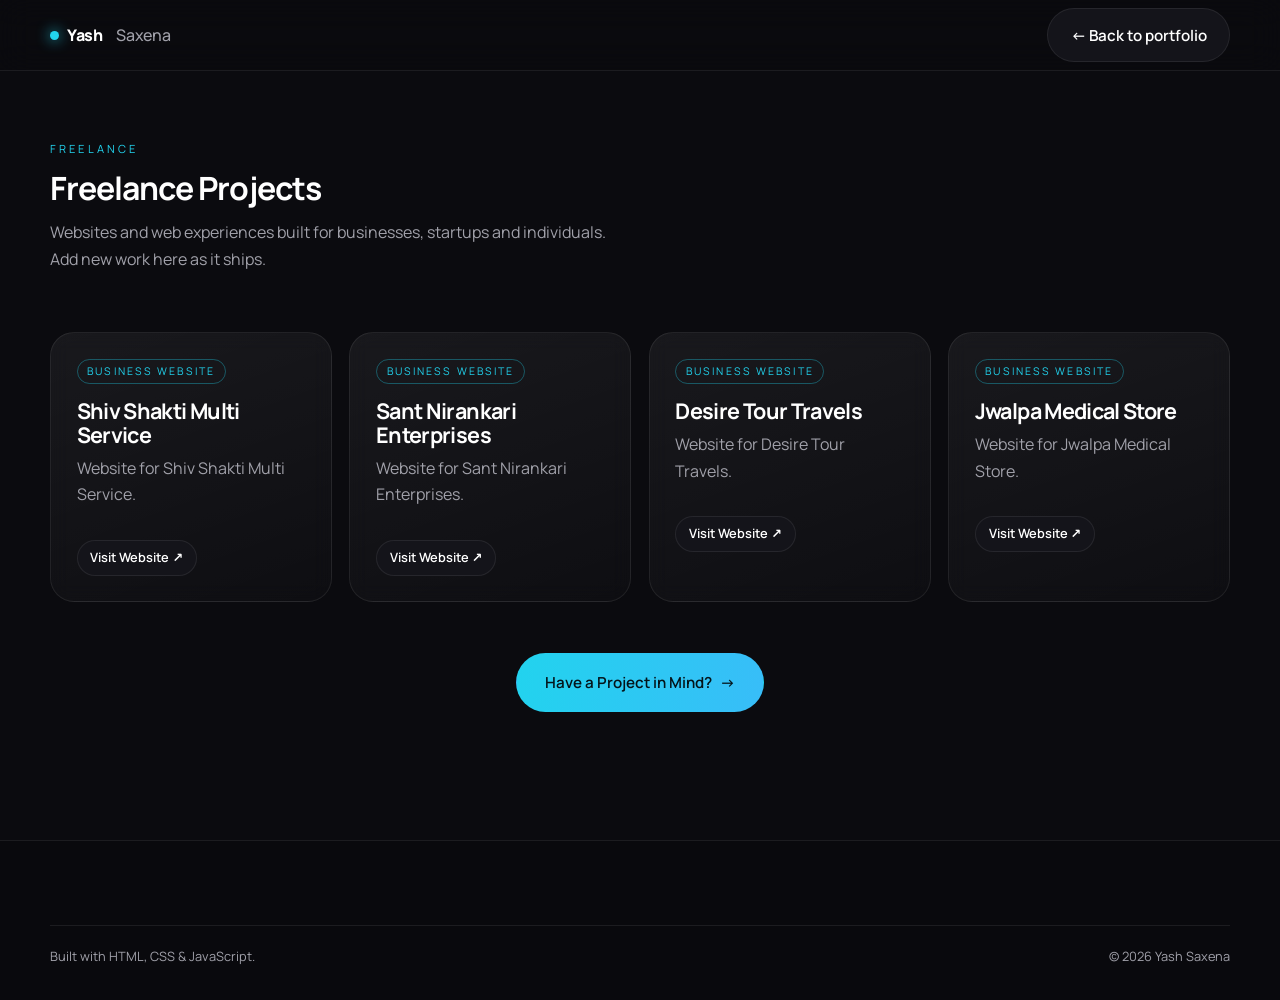
<file: freelance-projects.html>
<!DOCTYPE html>
<html lang="en">

<head>
  <meta charset="utf-8" />
  <meta name="viewport" content="width=device-width, initial-scale=1" />
  <title>Freelance Projects — Yash Saxena</title>
  <meta name="description"
    content="Freelance website and web application projects by Yash Saxena — business websites, portfolios and landing pages." />
  <meta name="author" content="Yash Saxena" />
  <meta name="robots" content="index, follow" />
  <meta name="theme-color" content="#0b0b12" />
  <link rel="icon" type="image/png" href="assets/favicon-circle.png" />
  <!-- TODO: Replace https://yashsaxena.vercel.app with your actual website URL once deployed -->
  <link rel="canonical" href="https://yashsaxena.vercel.app/freelance-projects.html" />

  <meta property="og:site_name" content="Yash Saxena" />
  <meta property="og:title" content="Freelance Projects — Yash Saxena" />
  <meta property="og:description" content="Business websites, portfolios and landing pages built by Yash Saxena." />
  <meta property="og:type" content="website" />
  <meta property="og:locale" content="en_US" />
  <meta property="og:url" content="https://yashsaxena.vercel.app/freelance-projects.html" />
  <meta property="og:image" content="https://yashsaxena.vercel.app/assets/og-cover.jpg" />
  <meta property="og:image:width" content="1200" />
  <meta property="og:image:height" content="630" />
  <meta property="og:image:alt" content="Yash Saxena — Web Developer, Backend Developer, Freelancer" />

  <meta name="twitter:card" content="summary_large_image" />
  <meta name="twitter:title" content="Freelance Projects — Yash Saxena" />
  <meta name="twitter:description" content="Business websites, portfolios and landing pages built by Yash Saxena." />
  <meta name="twitter:image" content="https://yashsaxena.vercel.app/assets/og-cover.jpg" />
  <link rel="preconnect" href="https://fonts.googleapis.com" />
  <link rel="preconnect" href="https://fonts.gstatic.com" crossorigin />
  <link href="https://fonts.googleapis.com/css2?family=Manrope:wght@400;500;600;700;800&display=swap"
    rel="stylesheet" />
  <link rel="stylesheet" href="css/style.css" />
</head>

<body>
  <header class="nav is-stuck">
    <div class="container nav__inner">
      <a class="brand" href="index.html"><span class="brand__dot"></span> Yash<span
          class="brand__thin">Saxena</span></a>
      <a class="btn btn--ghost" href="index.html">← Back to portfolio</a>
    </div>
  </header>

  <main class="section" style="padding-top:140px">
    <div class="container">
      <div class="head reveal">
        <p class="eyebrow">Freelance</p>
        <h1>Freelance Projects</h1>
        <p class="sub">Websites and web experiences built for businesses, startups and individuals. Add new work here as
          it ships.</p>
      </div>

      <div class="fcards">
        <article class="fcard reveal">
          <span class="fcard__label">Business Website</span>
          <h3>Shiv Shakti Multi Service</h3>
          <p class="muted">Website for Shiv Shakti Multi Service.</p>
          <a href="https://www.shivshaktimultiservice.co.in/" target="_blank" class="btn btn--ghost"
            style="margin-top:1rem;padding:0.4rem 0.8rem;font-size:0.8rem;width:fit-content">Visit Website ↗</a>
        </article>
        <article class="fcard reveal">
          <span class="fcard__label">Business Website</span>
          <h3>Sant Nirankari Enterprises</h3>
          <p class="muted">Website for Sant Nirankari Enterprises.</p>
          <a href="https://www.santnirankarienterprises.in/" target="_blank" class="btn btn--ghost"
            style="margin-top:1rem;padding:0.4rem 0.8rem;font-size:0.8rem;width:fit-content">Visit Website ↗</a>
        </article>
        <article class="fcard reveal">
          <span class="fcard__label">Business Website</span>
          <h3>Desire Tour Travels</h3>
          <p class="muted">Website for Desire Tour Travels.</p>
          <a href="https://desire-journeys.vercel.app/" target="_blank" class="btn btn--ghost"
            style="margin-top:1rem;padding:0.4rem 0.8rem;font-size:0.8rem;width:fit-content">Visit Website ↗</a>
        </article>
        <article class="fcard reveal">
          <span class="fcard__label">Business Website</span>
          <h3>Jwalpa Medical Store</h3>
          <p class="muted">Website for Jwalpa Medical Store.</p>
          <a href="https://jwalpa-medical.vercel.app/" target="_blank" class="btn btn--ghost"
            style="margin-top:1rem;padding:0.4rem 0.8rem;font-size:0.8rem;width:fit-content">Visit Website ↗</a>
        </article>
      </div>

      <div class="fcta reveal">
        <a class="btn btn--primary btn--lg" href="index.html#contact">Have a Project in Mind? <span
            class="arrow">→</span></a>
      </div>
    </div>
  </main>

  <footer class="footer">
    <div class="container footer__bottom">
      <span>Built with HTML, CSS &amp; JavaScript.</span>
      <span>© 2026 Yash Saxena</span>
    </div>
  </footer>
  <script src="js/script.js"></script>
</body>

</html>
</file>
<file: css/style.css>
:root{
  --bg:#0b0b0f;
  --card:#14141a;
  --card-2:#17171f;
  --text:#ffffff;
  --muted:#a1a1aa;
  --accent:#22d3ee;
  --accent-2:#38bdf8;
  --line:rgba(255,255,255,.08);
  --radius:22px;
  --shadow:0 30px 80px -40px rgba(0,0,0,.9);
  --maxw:1180px;
}
*{box-sizing:border-box}
html{scroll-behavior:smooth;scroll-padding-top:90px}
body{
  margin:0;background:var(--bg);color:var(--text);
  font-family:"Manrope",system-ui,-apple-system,"Segoe UI",sans-serif;
  line-height:1.65;-webkit-font-smoothing:antialiased;overflow-x:hidden;
}
img{max-width:100%;display:block}
a{color:inherit;text-decoration:none}
h1,h2,h3{line-height:1.1;letter-spacing:-.03em;margin:0 0 .4em}
h2{font-size:clamp(1.9rem,4.2vw,3rem);font-weight:800}
h3{font-size:clamp(1.1rem,2vw,1.35rem);font-weight:700}
p{margin:0 0 1rem}
.muted{color:var(--muted)}
.container{width:min(100% - 2.5rem,var(--maxw));margin-inline:auto}
.section{padding:clamp(70px,10vw,130px) 0}
.eyebrow{text-transform:uppercase;letter-spacing:.28em;font-size:.7rem;color:var(--accent);margin-bottom:.8rem}
.sub{color:var(--muted);max-width:56ch}
.head{margin-bottom:clamp(32px,5vw,60px)}
.head--center{text-align:center;margin-inline:auto}
.head--center .sub{margin-inline:auto}
.grad{background:linear-gradient(100deg,var(--accent),var(--accent-2) 55%,#c7d2fe);-webkit-background-clip:text;background-clip:text;color:transparent}
.skip-link{position:absolute;left:-999px;top:0;background:var(--accent);color:#04141a;padding:.6rem 1rem;z-index:99}
.skip-link:focus{left:1rem;top:1rem}
:focus-visible{outline:2px solid var(--accent);outline-offset:3px;border-radius:8px}

/* NAV */
.nav{position:fixed;inset:0 0 auto 0;z-index:50;padding:14px 0;transition:.35s}
.nav.is-stuck{background:rgba(11,11,15,.72);backdrop-filter:blur(16px);border-bottom:1px solid var(--line);padding:8px 0}
.nav__inner{display:flex;align-items:center;justify-content:space-between;gap:1rem}
.brand{font-weight:800;letter-spacing:-.02em;display:flex;align-items:center;gap:.5rem}
.brand__thin{color:var(--muted);font-weight:500;margin-left:.35rem}
.brand__dot{width:9px;height:9px;border-radius:50%;background:var(--accent);box-shadow:0 0 14px var(--accent)}
.nav__links{display:flex;align-items:center;gap:1.5rem;font-size:.92rem;color:var(--muted)}
.nav__links a{position:relative;transition:.3s}
.nav__links a:hover,.nav__links a.active{color:var(--text)}
.nav__links a.active::after{content:'';position:absolute;bottom:-6px;left:50%;transform:translateX(-50%);width:4px;height:4px;border-radius:50%;background:var(--accent)}
.nav__socials{display:flex;gap:.5rem;margin-left:.3rem}
.icon-btn{width:34px;height:34px;display:grid;place-items:center;border-radius:12px;border:1px solid var(--line);background:var(--card);transition:.25s}
.icon-btn svg{width:16px;height:16px;fill:var(--muted);transition:.25s}
.icon-btn:hover{border-color:var(--accent);transform:translateY(-2px)}
.icon-btn:hover svg{fill:var(--accent)}
.burger{display:none;background:var(--card);border:1px solid var(--line);border-radius:12px;width:42px;height:42px;cursor:pointer}
.burger span{display:block;width:18px;height:2px;background:var(--text);margin:4px auto;transition:.3s}
.burger[aria-expanded="true"] span:first-child{transform:translateY(3px) rotate(45deg)}
.burger[aria-expanded="true"] span:last-child{transform:translateY(-3px) rotate(-45deg)}

/* BUTTONS */
.btn{display:inline-flex;align-items:center;gap:.55rem;padding:.85rem 1.4rem;border-radius:999px;font-weight:600;font-size:.95rem;border:1px solid transparent;transition:.3s;cursor:pointer}
.btn--lg{padding:1rem 1.7rem}
.btn--primary{background:linear-gradient(100deg,var(--accent),var(--accent-2));color:#04141a}
.btn--primary:hover{transform:translateY(-3px);box-shadow:0 18px 40px -18px var(--accent)}
.btn--ghost{border-color:var(--line);background:var(--card);color:var(--text)}
.btn--ghost:hover{border-color:var(--accent);transform:translateY(-3px)}
.btn .arrow{transition:transform .3s}
.btn:hover .arrow{transform:translateX(4px)}
.chip{padding:.5rem 1rem;border:1px solid var(--line);border-radius:999px;font-size:.85rem;color:var(--muted);transition:.25s}
.chip:hover{color:var(--text);border-color:var(--accent)}

/* HERO */
.hero{position:relative;min-height:100svh;display:flex;flex-direction:column;justify-content:center;padding:120px 0 90px;overflow:hidden}
.orb{position:absolute;border-radius:50%;filter:blur(110px);opacity:.28;pointer-events:none}
.orb--1{width:520px;height:520px;background:var(--accent);top:-160px;right:-120px}
.orb--2{width:420px;height:420px;background:#6366f1;bottom:-180px;left:-140px;opacity:.22}
.hero__grid{display:grid;grid-template-columns:1.05fr .95fr;gap:clamp(2rem,5vw,4.5rem);align-items:center;position:relative}
.badge{display:inline-flex;align-items:center;gap:.55rem;padding:.4rem .9rem;border:1px solid var(--line);border-radius:999px;font-size:.72rem;letter-spacing:.16em;text-transform:uppercase;color:var(--muted);background:rgba(255,255,255,.03)}
.pulse{width:7px;height:7px;border-radius:50%;background:#4ade80;box-shadow:0 0 0 0 rgba(74,222,128,.6);animation:pulse 2.2s infinite}
@keyframes pulse{70%{box-shadow:0 0 0 10px rgba(74,222,128,0)}100%{box-shadow:0 0 0 0 rgba(74,222,128,0)}}
.hero__hello{margin:1.4rem 0 .2rem;color:var(--muted);letter-spacing:.05em}
.hero__name{font-size:clamp(2.8rem,7.5vw,5.2rem);font-weight:800}
.hero__roles{font-size:clamp(1.05rem,2.4vw,1.5rem);font-weight:600;color:var(--accent);min-height:1.6em}
.caret{display:inline-block;width:2px;height:1em;background:var(--accent);margin-left:3px;vertical-align:-2px;animation:blink 1s steps(2) infinite}
@keyframes blink{50%{opacity:0}}
.hero__intro{color:var(--muted);max-width:50ch;margin-top:.8rem}
.hero__actions{display:flex;flex-wrap:wrap;gap:.8rem;margin:1.6rem 0 1.1rem}
.hero__socials{display:flex;gap:.6rem}
.hero__media{position:relative;justify-self:center}
.portrait{position:relative;border-radius:26px;padding:10px;background:linear-gradient(150deg,rgba(34,211,238,.55),rgba(99,102,241,.25),transparent);animation:float 7s ease-in-out infinite}
.portrait img{border-radius:24px;object-fit:cover;width:240px;height:240px;margin:auto;border:1px solid rgba(255,255,255,.12)}
.portrait__glow{position:absolute;inset:-30px;border-radius:50%;background:radial-gradient(circle at 60% 30%,rgba(34,211,238,.28),transparent 65%);z-index:-1}
@keyframes float{50%{transform:translateY(-16px)}}
.float-card{position:absolute;background:rgba(20,20,26,.85);backdrop-filter:blur(12px);border:1px solid var(--line);border-radius:16px;padding:.6rem 1rem;font-size:.78rem;color:var(--muted);box-shadow:var(--shadow)}
.float-card--a{left:-14px;top:14%;animation:float 6s ease-in-out infinite}
.float-card--b{right:-6px;bottom:12%;animation:float 8s ease-in-out infinite}
.deco{position:absolute;pointer-events:none}
.deco--ring{width:120px;height:120px;border:1px solid rgba(255,255,255,.12);border-radius:50%;right:-40px;top:-20px}
.deco--sq{width:60px;height:60px;border:1px solid rgba(34,211,238,.35);border-radius:16px;left:-30px;bottom:6%;transform:rotate(18deg)}
.scroll-hint{position:absolute;bottom:26px;left:50%;transform:translateX(-50%);font-size:.72rem;letter-spacing:.24em;text-transform:uppercase;color:var(--muted);display:flex;align-items:center;gap:.7rem}
.scroll-hint span{width:1px;height:34px;background:linear-gradient(var(--accent),transparent);animation:float 2.4s ease-in-out infinite}

/* ABOUT */
.about__grid{display:grid;grid-template-columns:.85fr 1.15fr;gap:clamp(2rem,5vw,4rem);align-items:center}
.frame{position:relative;border-radius:50%;padding:8px;background:linear-gradient(160deg,rgba(34,211,238,.35),transparent 60%);border:1px solid var(--line);width:fit-content;margin:auto}
.frame img{border-radius:50%;object-fit:cover;width:280px;height:280px;margin:auto}
.ticks{list-style:none;padding:0;margin:1.2rem 0;display:grid;grid-template-columns:repeat(auto-fit,minmax(220px,1fr));gap:.5rem}
.ticks li{color:var(--muted);font-size:.93rem;padding-left:1.4rem;position:relative}
.ticks li::before{content:"";position:absolute;left:0;top:.7em;width:7px;height:7px;border-radius:50%;background:var(--accent);box-shadow:0 0 10px var(--accent)}

/* EDUCATION */
.edu-grid{display:grid;grid-template-columns:repeat(auto-fit,minmax(250px,1fr));gap:1.5rem}
.edu-card{background:var(--card);border:1px solid var(--line);border-radius:24px;padding:1.8rem;transition:.35s;position:relative}
.edu-card:hover{transform:translateY(-5px);border-color:rgba(34,211,238,.4)}
.edu-card__icon{font-size:2rem;margin-bottom:1rem;background:rgba(255,255,255,.03);width:60px;height:60px;display:flex;align-items:center;justify-content:center;border-radius:16px;border:1px solid var(--line)}
.edu-card h3{margin-bottom:.4rem;font-size:1.1rem}
.edu-card__date{position:absolute;top:1.8rem;right:1.8rem;font-size:.75rem;padding:.3rem .7rem;background:rgba(34,211,238,.1);color:var(--accent);border-radius:999px;font-weight:600}
.edu-list{list-style:none;padding:0;margin:0;display:flex;flex-direction:column;gap:.4rem}
.edu-list li{position:relative;padding-left:1.2rem;font-size:.9rem}
.edu-list li::before{content:"";position:absolute;left:0;top:.6em;width:6px;height:6px;border-radius:50%;background:var(--accent);box-shadow:0 0 10px var(--accent)}

/* SKILLS */
.skills{display:grid;gap:clamp(1rem,2vw,1.4rem)}
.skillgroup__title{font-size:.75rem;letter-spacing:.24em;text-transform:uppercase;color:var(--muted);margin-bottom:.5rem}
.skillgrid{display:grid;grid-template-columns:repeat(auto-fill,minmax(85px,1fr));gap:.5rem}
.skill{background:var(--card);border:1px solid var(--line);border-radius:12px;padding:.5rem .3rem;text-align:center;transition:.35s;font-size:.7rem;color:var(--muted)}
.skill i, .skill img{font-size:1.3rem;display:block;margin:0 auto .2rem;transition:.35s;color:var(--text)}
.skill:hover{transform:translateY(-4px);border-color:rgba(34,211,238,.5);background:var(--card-2);color:var(--text);box-shadow:0 15px 35px -25px var(--accent)}
.skill:hover i{transform:scale(1.14)}

/* PROJECTS */
.projects{display:grid;grid-template-columns:repeat(2,1fr);gap:clamp(1rem,2.4vw,1.7rem)}
.project{grid-column:span 1;background:var(--card);border:1px solid var(--line);border-radius:var(--radius);overflow:hidden;transition:.4s;display:flex;flex-direction:column}
.project:nth-child(4n+1),.project:nth-child(4n+4){grid-column:span 1}
.project:hover{transform:translateY(-8px);border-color:rgba(34,211,238,.45);box-shadow:var(--shadow)}
.project__img{position:relative;overflow:hidden;aspect-ratio:16/10;background:#101017}
.project__img img{width:100%;height:100%;object-fit:cover;transition:transform .7s cubic-bezier(.2,.8,.2,1)}
.project:hover .project__img img{transform:scale(1.07)}
.project__img::after{content:"";position:absolute;inset:0;background:linear-gradient(to top,rgba(11,11,15,.85),transparent 55%);opacity:.7;transition:.4s}
.project:hover .project__img::after{opacity:1}
.project__body{padding:1.4rem 1.4rem 1.6rem;display:flex;flex-direction:column;gap:.7rem;flex:1}
.project__top{display:flex;align-items:center;justify-content:space-between;gap:1rem}
.project__top .arrow{color:var(--accent);transition:transform .3s}
.project:hover .project__top .arrow{transform:translate(4px,-4px)}
.tags{display:flex;flex-wrap:wrap;gap:.4rem}
.tag{font-size:.72rem;padding:.28rem .65rem;border-radius:999px;border:1px solid var(--line);color:var(--muted);transition:.3s}
.project:hover .tag{border-color:rgba(34,211,238,.35);color:#d4d4d8}
.project__links{display:flex;gap:.6rem;margin-top:auto;padding-top:.4rem}
.project__links a{font-size:.82rem;padding:.5rem 1rem;border-radius:999px;border:1px solid var(--line);transition:.3s}
.project__links a:first-child{background:rgba(34,211,238,.12);border-color:rgba(34,211,238,.4);color:var(--accent)}
.project__links a:hover{transform:translateY(-2px);border-color:var(--accent)}

/* FREELANCE */
.section--freelance{position:relative;background:radial-gradient(900px 400px at 50% 0%,rgba(34,211,238,.09),transparent 70%);border-block:1px solid var(--line)}
.services{display:flex;flex-wrap:wrap;justify-content:center;gap:.6rem;margin-bottom:clamp(2rem,4vw,3rem)}
.service{border:1px dashed var(--line);border-radius:999px;padding:.4rem .9rem;color:var(--muted);font-size:.8rem;transition:.3s;background:rgba(255,255,255,.02)}
.service:hover{color:var(--text);border-color:var(--accent);transform:translateY(-3px)}
.fcards{display:grid;grid-template-columns:repeat(auto-fit,minmax(280px,1fr));gap:1.1rem}
.fcard{position:relative;padding:1.6rem;border-radius:24px;background:linear-gradient(160deg,rgba(255,255,255,.06),rgba(255,255,255,.015));border:1px solid var(--line);backdrop-filter:blur(10px);transition:.4s;overflow:hidden;display:flex;flex-direction:column;align-items:flex-start;}
.fcard:hover{transform:translateY(-8px);border-color:rgba(34,211,238,.45)}
.fcard::before{content:"";position:absolute;width:180px;height:180px;background:radial-gradient(circle,rgba(34,211,238,.25),transparent 70%);top:-90px;right:-60px;opacity:0;transition:.5s}
.fcard:hover::before{opacity:1}
.fcard__label{font-size:.66rem;letter-spacing:.2em;text-transform:uppercase;color:var(--accent);border:1px solid rgba(34,211,238,.35);border-radius:999px;padding:.2rem .6rem;display:inline-block;margin-bottom:.9rem}
.fcta{display:flex;flex-wrap:wrap;gap:.9rem;justify-content:center;margin-top:clamp(2rem,4vw,3.2rem)}

/* CONTACT */
.contact__grid{display:grid;grid-template-columns:.95fr 1.05fr;gap:clamp(2rem,5vw,4rem);align-items:start}
.connect-title{margin-top:2rem}
.social-cards{display:grid;grid-template-columns:repeat(auto-fit,minmax(190px,1fr));gap:.8rem}
.social-card{background:var(--card);border:1px solid var(--line);border-radius:18px;padding:1.05rem;display:flex;flex-direction:column;gap:.15rem;transition:.3s}
.social-card strong{font-size:.95rem}
.social-card span{color:var(--muted);font-size:.82rem}
.social-card em{font-style:normal;font-size:.74rem;color:var(--accent);word-break:break-all}
.social-card:hover{transform:translateY(-4px);border-color:rgba(34,211,238,.45)}
.form{background:var(--card);border:1px solid var(--line);border-radius:20px;padding:clamp(1rem,2vw,1.4rem);display:grid;gap:.7rem}
.field{display:grid;gap:.2rem}
.field label{font-weight:700;font-size:.75rem;color:var(--muted);letter-spacing:.05em}
.field input,.field textarea{width:100%;background:#0f0f15;border:1px solid var(--line);border-radius:10px;padding:.6rem .8rem;color:var(--text);font:inherit;font-size:.85rem;transition:.25s;resize:vertical}
.field input::placeholder,.field textarea::placeholder{color:#5c5c66}
.field input:focus,.field textarea:focus{border-color:var(--accent);outline:none;box-shadow:0 0 0 4px rgba(34,211,238,.1)}
.field.invalid input,.field.invalid textarea{border-color:#f87171}
.err{color:#f87171;font-size:.76rem;min-height:1em}
.formnote{margin:0;font-size:.88rem;min-height:1.2em}
.formnote.ok{color:#4ade80}
.formnote.bad{color:#f87171}

/* FOOTER */
.footer{border-top:1px solid var(--line);padding:3rem 0 2rem;background:#09090d}
.footer__inner{display:flex;flex-wrap:wrap;gap:1.6rem;justify-content:space-between;align-items:flex-start}
.footer__name{font-weight:800;font-size:1.2rem;margin:0}
.footer__links{display:flex;flex-wrap:wrap;gap:1rem;color:var(--muted);font-size:.9rem}
.footer__links a:hover,.footer__social a:hover{color:var(--accent)}
.footer__social{display:flex;gap:1rem;color:var(--muted);font-size:.9rem}
.footer__bottom{display:flex;flex-wrap:wrap;justify-content:space-between;gap:.6rem;margin-top:2.2rem;padding-top:1.3rem;border-top:1px solid var(--line);color:var(--muted);font-size:.8rem}

/* PLACEHOLDER */
.img-fallback{display:grid;place-items:center;width:100%;height:100%;min-height:180px;background:linear-gradient(140deg,#16161d,#0f0f15);color:var(--muted);font-size:.85rem;letter-spacing:.16em;text-transform:uppercase;border-radius:inherit}

/* REVEAL */
.reveal{opacity:0;transform:translateY(28px) scale(.985);transition:opacity .8s cubic-bezier(.2,.8,.2,1),transform .8s cubic-bezier(.2,.8,.2,1)}
.reveal.in{opacity:1;transform:none}

@media (max-width:960px){
  .hero__grid,.about__grid,.contact__grid{grid-template-columns:1fr;gap:2.5rem}
  .hero__grid{text-align:center;justify-items:center}
  .hero__actions,.hero__socials{justify-content:center}
  .hero__media{order:-1;transform:scale(0.85);margin-bottom:-1.5rem}
  .about__media{max-width:340px;margin-inline:auto}
  .projects{grid-template-columns:1fr}
  .fcards{grid-template-columns:1fr 1fr;gap:.7rem}
  .fcard{padding:1.1rem}
  .fcard h3{font-size:.95rem}
  .fcard__label{font-size:.58rem;padding:.15rem .5rem;margin-bottom:.6rem}
  .nav__links{position:fixed;inset:64px 1rem auto 1rem;flex-direction:column;align-items:flex-start;gap:1rem;background:rgba(16,16,22,.97);backdrop-filter:blur(18px);border:1px solid var(--line);border-radius:20px;padding:1.3rem;display:none}
  .nav__links.open{display:flex}
  .burger{display:block}
  .scroll-hint{display:none}
  .float-card--a{left:-6px}
}
@media (max-width:480px){
  .btn{width:100%;justify-content:center}
  .hero__socials .chip{flex:1;text-align:center}
  .project__links a{flex:1;text-align:center}
  .footer{padding:1.5rem 0 1rem;text-align:center}
  .footer__inner{flex-direction:column;align-items:center;gap:.8rem}
  .footer__name{font-size:1rem}
  .footer__inner > div > p.muted{font-size:.7rem;margin:0}
  .footer__links{justify-content:center;gap:.5rem;font-size:.7rem}
  .footer__social,.footer__bottom{display:none}
}
@media (prefers-reduced-motion:reduce){
  *,*::before,*::after{animation:none!important;transition-duration:.01ms!important}
  html{scroll-behavior:auto}
  .reveal{opacity:1;transform:none}
}
</file>
